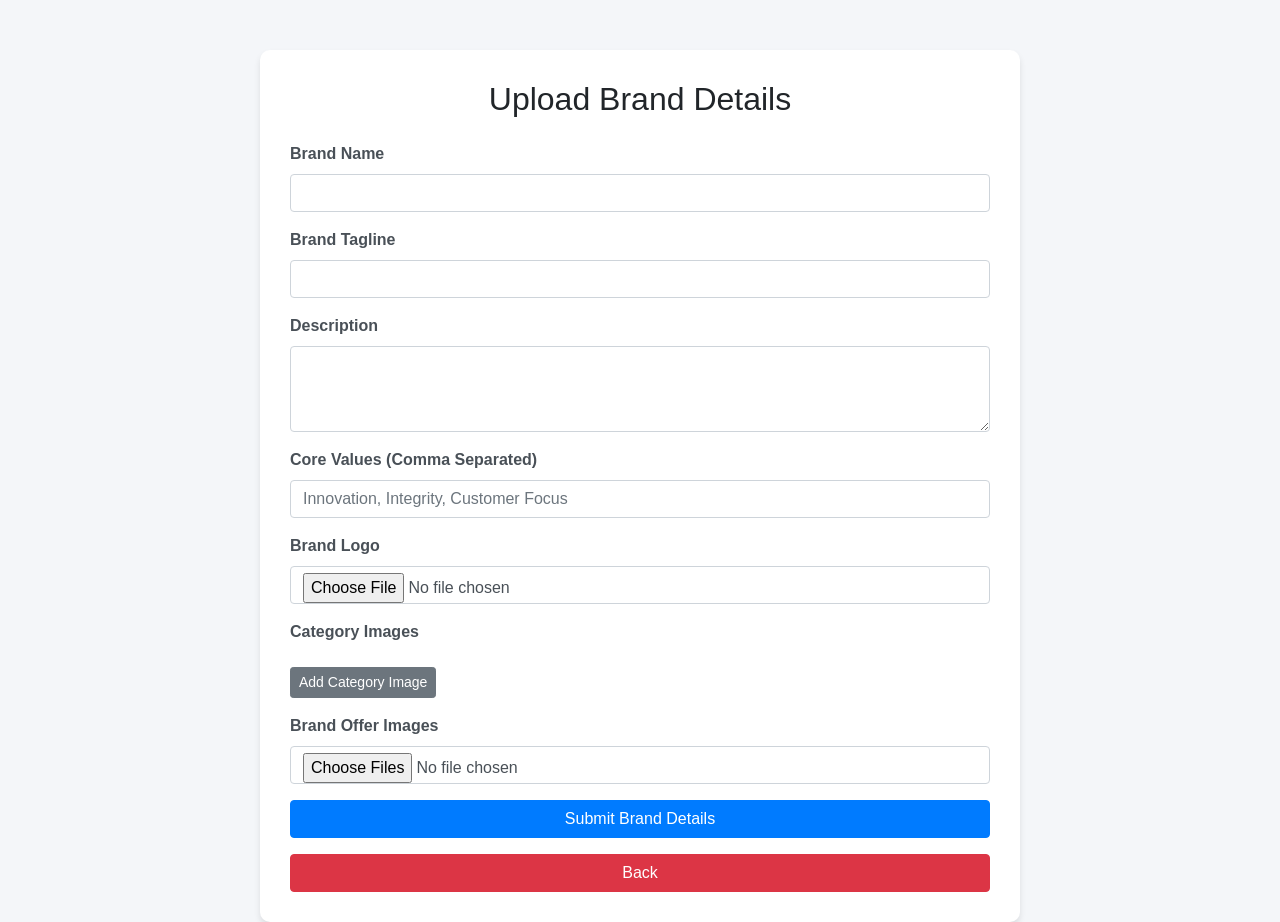
<file: frontend/BrandUpload.html>
<!DOCTYPE html>
<html lang="en">
<head>
    <meta charset="UTF-8">
    <meta name="viewport" content="width=device-width, initial-scale=1.0">
    <title>Upload Brand Details</title>
    <link href="https://stackpath.bootstrapcdn.com/bootstrap/4.5.2/css/bootstrap.min.css" rel="stylesheet">
    <style>
        body {
            background-color: #f4f6f9;
            padding-top: 50px;
        }
        .brand-upload-container {
            background-color: white;
            border-radius: 10px;
            box-shadow: 0 4px 6px rgba(0,0,0,0.1);
            padding: 30px;
        }
        .form-group label {
            font-weight: 600;
            color: #495057;
        }
        #categoryContainer {
            margin-bottom: 15px;
        }
        .category-item {
            margin-bottom: 10px;
            border: 1px solid #ddd;
            padding: 10px;
            border-radius: 5px;
        }
    </style>
</head>
<body>
    <div class="container">
        <div class="row justify-content-center">
            <div class="col-md-8 brand-upload-container">
                <h2 class="text-center mb-4">Upload Brand Details</h2>
                <form id="brandDetailsForm">
                    <div class="form-group">
                        <label for="name">Brand Name</label>
                        <input type="text" class="form-control" id="name" name="name" required>
                    </div>
                    <div class="form-group">
                        <label for="tagline">Brand Tagline</label>
                        <input type="text" class="form-control" id="tagline" name="tagline" required>
                    </div>
                    <div class="form-group">
                        <label for="missionStatement">Description</label>
                        <textarea class="form-control" id="missionStatement" name="missionStatement" rows="3" required></textarea>
                    </div>
                    <div class="form-group">
                        <label for="coreValues">Core Values (Comma Separated)</label>
                        <input type="text" class="form-control" id="coreValues" name="coreValues" placeholder="Innovation, Integrity, Customer Focus" required>
                    </div>
                    <div class="form-group">
                        <label for="brandLogo">Brand Logo</label>
                        <input type="file" class="form-control" id="brandLogo" name="brandLogo" accept="image/*" required>
                    </div>
                    <div class="form-group">
                        <label>Category Images</label>
                        <div id="categoryContainer">
                            <!-- Category items will be dynamically added here -->
                        </div>
                        <button type="button" id="addCategoryButton" class="btn btn-secondary btn-sm">Add Category Image</button>
                    </div>
                    <div class="form-group">
                        <label for="brandImages">Brand Offer Images</label>
                        <input type="file" class="form-control" id="brandImages" name="brandImages" multiple accept="image/*">
                    </div>
                    <button type="submit" class="btn btn-primary btn-block" id="submitButton">Submit Brand Details</button>
                    <a href="/admin" class="btn btn-danger btn-block mt-3">Back</a>
                </form>
            </div>
        </div>
    </div>

    <script>
        // Helper function to convert file to Base64
        const fileToBase64 = file => new Promise((resolve, reject) => {
            const reader = new FileReader();
            reader.onload = () => resolve(reader.result);
            reader.onerror = error => reject(error);
            reader.readAsDataURL(file);
        });

        // Add category image functionality
        const categoryContainer = document.getElementById('categoryContainer');
        const addCategoryButton = document.getElementById('addCategoryButton');

        addCategoryButton.addEventListener('click', function() {
            const categoryItem = document.createElement('div');
            categoryItem.className = 'category-item';
            categoryItem.innerHTML = `
                <div class="form-row">
                    <div class="col-md-6">
                        <input type="file" class="form-control category-image" accept="image/*" required>
                    </div>
                    <div class="col-md-6">
                        <input type="text" class="form-control category-caption" placeholder="Enter image caption" required>
                    </div>
                </div>
                <button type="button" class="btn btn-danger btn-sm mt-2 remove-category">Remove</button>
            `;

            // Remove category functionality
            categoryItem.querySelector('.remove-category').addEventListener('click', function() {
                categoryContainer.removeChild(categoryItem);
            });

            categoryContainer.appendChild(categoryItem);
        });

        // Form submission
        document.getElementById('brandDetailsForm').addEventListener('submit', async function(e) {
            e.preventDefault();

            const submitButton = document.getElementById('submitButton');
            submitButton.disabled = true;
            submitButton.textContent = 'Adding Brand...';

            const formData = {
                name: document.getElementById('name').value,
                tagline: document.getElementById('tagline').value,
                missionStatement: document.getElementById('missionStatement').value,
                coreValues: document.getElementById('coreValues').value,
                brandLogo: '',
                brandImages: [],
                categories: []
            };

            // Convert brand logo to Base64
            const brandLogoInput = document.getElementById('brandLogo');
            if (brandLogoInput.files.length > 0) {
                formData.brandLogo = await fileToBase64(brandLogoInput.files[0]);
            }

            // Convert brand images to Base64
            const brandImagesInput = document.getElementById('brandImages');
            if (brandImagesInput.files.length > 0) {
                for (const file of brandImagesInput.files) {
                    const base64Image = await fileToBase64(file);
                    formData.brandImages.push(base64Image);
                }
            }

            // Process category images and captions
            const categories = document.querySelectorAll('.category-item');
            for (const category of categories) {
                const imageInput = category.querySelector('.category-image');
                const captionInput = category.querySelector('.category-caption');
                if (imageInput.files.length > 0) {
                    const base64Image = await fileToBase64(imageInput.files[0]);
                    formData.categories.push({
                        image: base64Image,
                        caption: captionInput.value
                    });
                }
            }

            // Submit the form data as JSON
            fetch('/api/admin/addBrandDetails', {
                method: 'POST',
                headers: {
                    'Content-Type': 'application/json'
                },
                body: JSON.stringify(formData)
            })
            .then(response => {
                if (!response.ok) {
                    throw new Error('Network response was not ok');
                }
                return response.json();
            })
            .then(data => {
                alert('Brand details uploaded successfully!');
                window.location.href = '/admin';
            })
            .catch(error => {
                alert('Error uploading brand details: ' + error.message);
            })
            .finally(() => {
                submitButton.disabled = false;
                submitButton.textContent = 'Submit Brand Details';
            });
        });
    </script>
</body>
</html>
</file>
